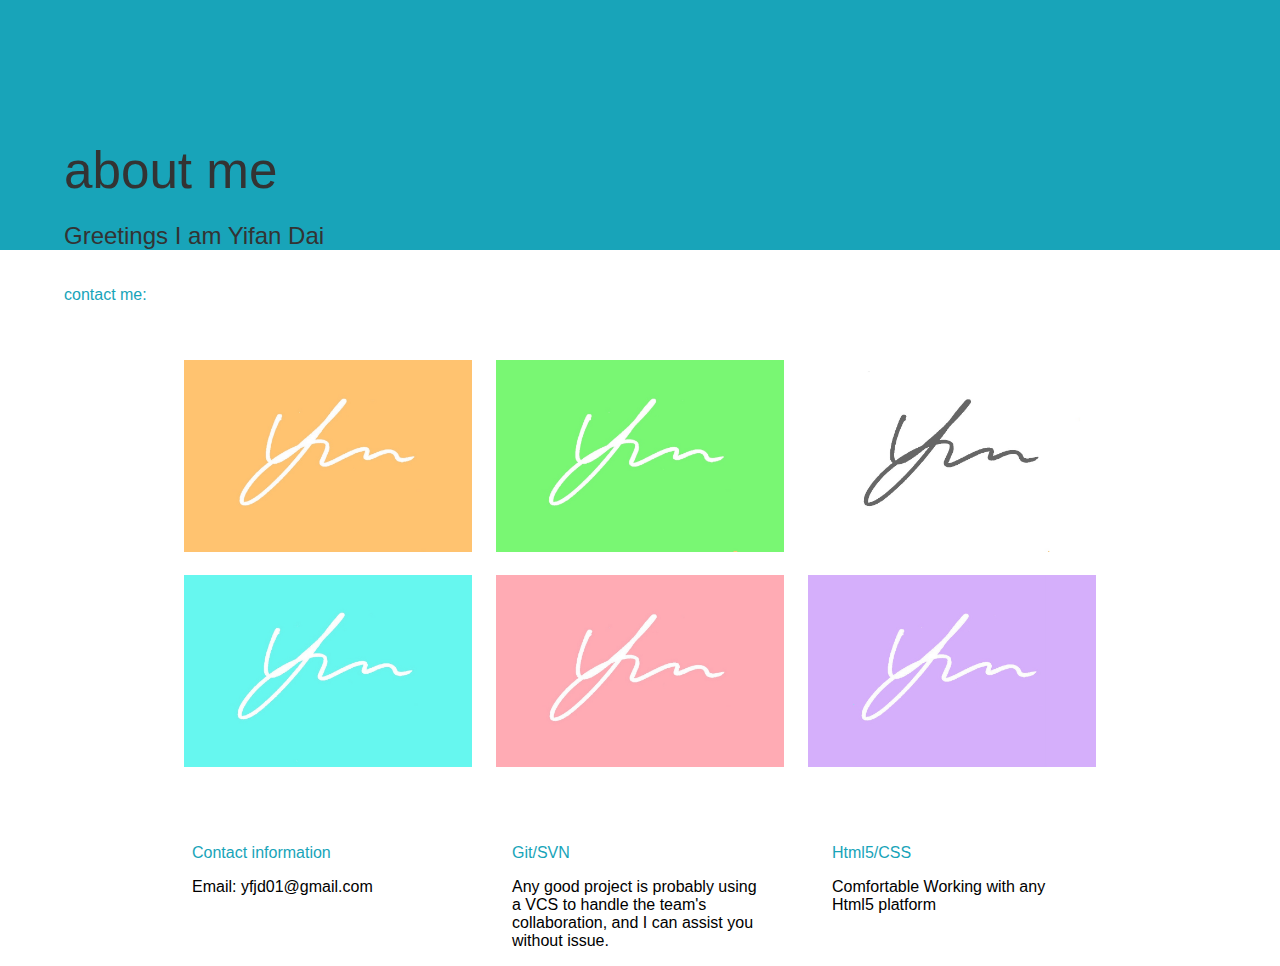
<file: aboutme.html>
<!DOCTYPE html>

<html>


<header>
	<link rel="stylesheet" href="css/aboutmecss.css">
	<link rel="stylesheet" href="css/hexagons/hexa.css">
	
	
	 <div class ="header-content1">about me</div>
	 <div class ="header-content2">Greetings I am Yifan Dai</div>

	<!--
	<div class="hexagon hexagon2">
		<div class="hexagon-in1">
			<div class="hexagon-in2">
			</div>
		</div>
	</div>
	-->
	
</header>
<body>
	<br>
	<div class = "bodybox">
	<br>
		<div class ="header-content3"> contact me: </div>
	  
		<div id="gallery">
			<a href="www.google.ca"> <img alt="" src="picture_library/orange rect.jpg" /></a>
			<a href="www.google.ca"> <img alt="" src="picture_library/green rect.jpg"  /></a>
			<a href="www.google.ca"> <img alt="" src="picture_library/white rect.jpg"  /></a>
			<a href="www.google.ca"> <img alt="" src="picture_library/teal rect.jpg"  /></a>
			<a href="www.google.ca"> <img alt="" src="picture_library/salmon rect.jpg"  /></a>
			<a href="www.google.ca"> <img alt="" src="picture_library/purple rect.jpg"  /></a>
		</div>
</div>


	  <div class = colbox1>
		<div class = "t"> Contact information </div>
		
		<p> Email: yfjd01@gmail.com </p>
	  </div>

	  <div class = colbox2>
		<div class = "t"> Git/SVN </div>
		
		<p> Any good project is probably using a VCS to handle the team's collaboration, 
		and I can assist you without issue. </p>
	  
	  </div>

		<div class = colbox3>
		<div class = "t"> Html5/CSS </div>
		
		<p> Comfortable Working with any Html5 platform</p>
	  </div>


  
</body>
</html>
</file>
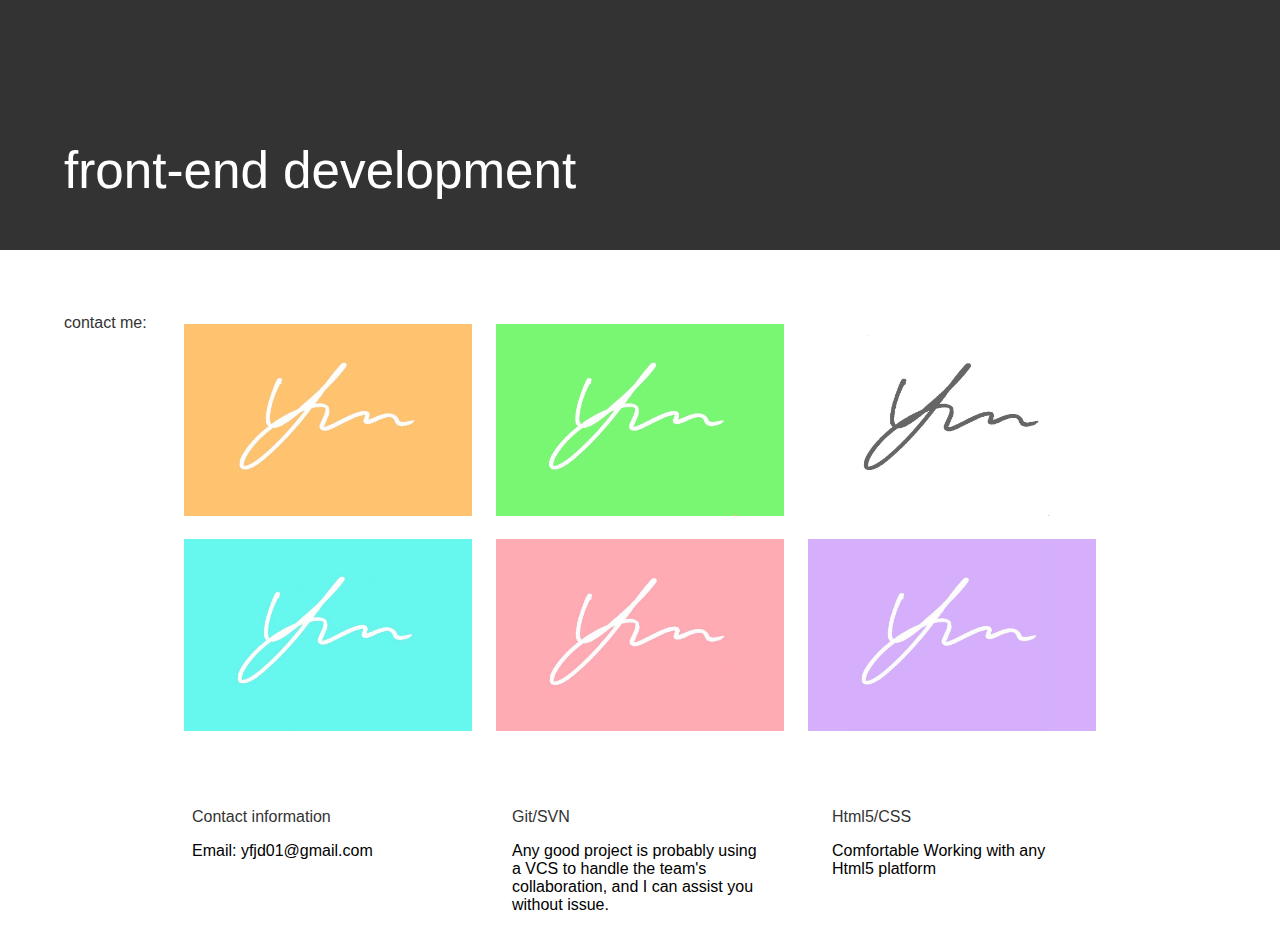
<file: blog.html>
<!DOCTYPE html>

<html>


<header>
	<link rel="stylesheet" href="css/blogcss.css">
	<link rel="stylesheet" href="css/hexagons/hexa.css">
	
	
	 <div class ="header-content1">front-end development</div>
	 <div class ="header-content2">i build websites and stuff</div>

	<!--
	<div class="hexagon hexagon2">
		<div class="hexagon-in1">
			<div class="hexagon-in2">
			</div>
		</div>
	</div>
	-->
	
</header>
<body>
<div class = "bodybox">

		<div class ="header-content3"> contact me: </div>
	  
		<div id="gallery">
			<a href="www.google.ca"> <img alt="" src="picture_library/orange rect.jpg" /></a>
			<a href="www.google.ca"> <img alt="" src="picture_library/green rect.jpg"  /></a>
			<a href="www.google.ca"> <img alt="" src="picture_library/white rect.jpg"  /></a>
			<a href="www.google.ca"> <img alt="" src="picture_library/teal rect.jpg"  /></a>
			<a href="www.google.ca"> <img alt="" src="picture_library/salmon rect.jpg"  /></a>
			<a href="www.google.ca"> <img alt="" src="picture_library/purple rect.jpg"  /></a>
		</div>
</div>


	  <div class = colbox1>
		<div class = "t"> Contact information </div>
		
		<p> Email: yfjd01@gmail.com </p>
	  </div>

	  <div class = colbox2>
		<div class = "t"> Git/SVN </div>
		
		<p> Any good project is probably using a VCS to handle the team's collaboration, 
		and I can assist you without issue. </p>
	  
	  </div>

		<div class = colbox3>
		<div class = "t"> Html5/CSS </div>
		
		<p> Comfortable Working with any Html5 platform</p>
	  </div>


  
</body>
</html>
</file>
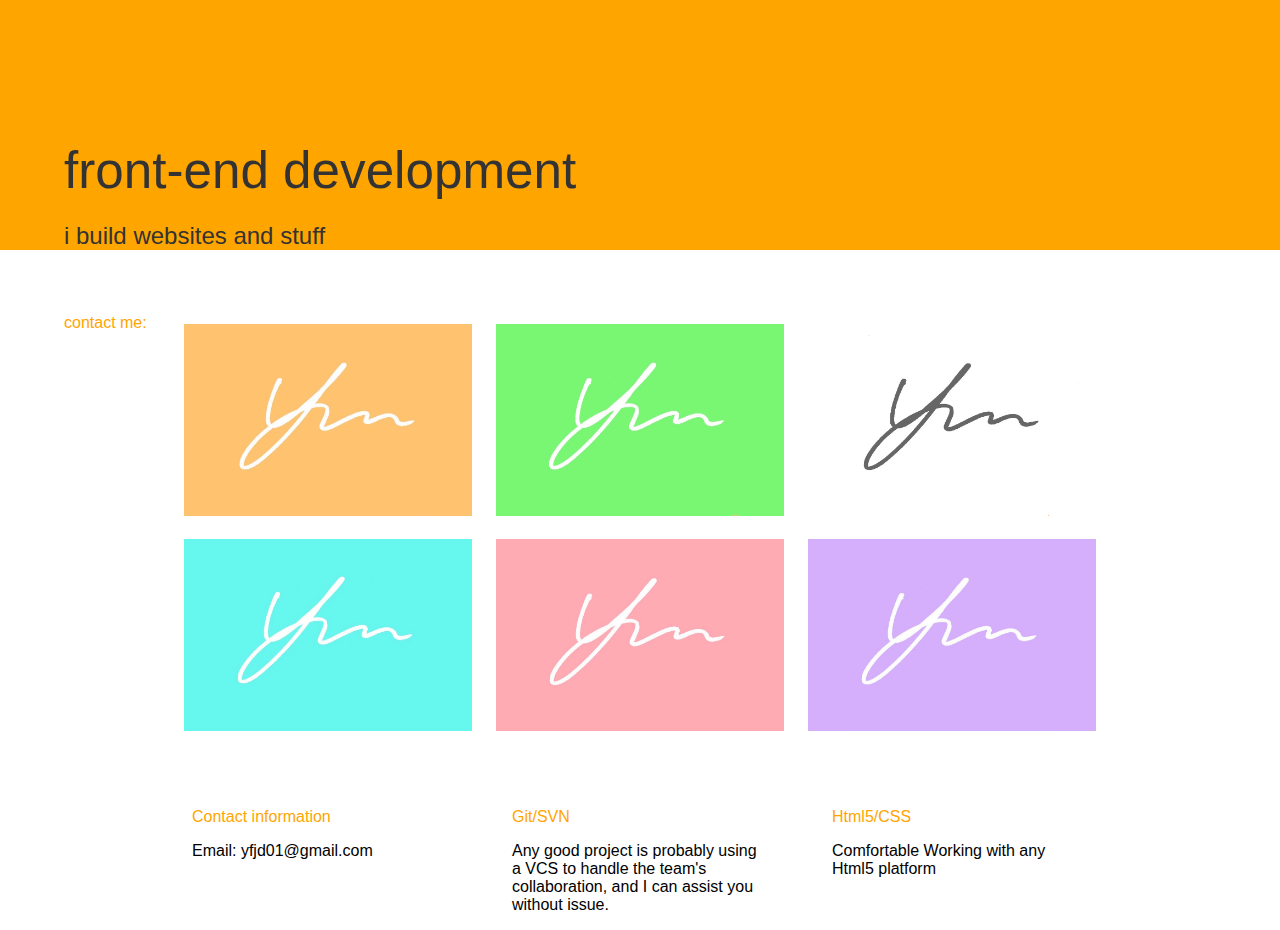
<file: contact.html>
<!DOCTYPE html>

<html>


<header>
	<link rel="stylesheet" href="css/contactcss.css">
	<link rel="stylesheet" href="css/hexagons/hexa.css">
	
	
	 <div class ="header-content1">front-end development</div>
	 <div class ="header-content2">i build websites and stuff</div>

	<!--
	<div class="hexagon hexagon2">
		<div class="hexagon-in1">
			<div class="hexagon-in2">
			</div>
		</div>
	</div>
	-->
	
</header>
<body>
<div class = "bodybox">

		<div class ="header-content3"> contact me: </div>
	  
		<div id="gallery">
			<a href="www.google.ca"> <img alt="" src="picture_library/orange rect.jpg" /></a>
			<a href="www.google.ca"> <img alt="" src="picture_library/green rect.jpg"  /></a>
			<a href="www.google.ca"> <img alt="" src="picture_library/white rect.jpg"  /></a>
			<a href="www.google.ca"> <img alt="" src="picture_library/teal rect.jpg"  /></a>
			<a href="www.google.ca"> <img alt="" src="picture_library/salmon rect.jpg"  /></a>
			<a href="www.google.ca"> <img alt="" src="picture_library/purple rect.jpg"  /></a>
		</div>
</div>


	  <div class = colbox1>
		<div class = "t"> Contact information </div>
		
		<p> Email: yfjd01@gmail.com </p>
	  </div>

	  <div class = colbox2>
		<div class = "t"> Git/SVN </div>
		
		<p> Any good project is probably using a VCS to handle the team's collaboration, 
		and I can assist you without issue. </p>
	  
	  </div>

		<div class = colbox3>
		<div class = "t"> Html5/CSS </div>
		
		<p> Comfortable Working with any Html5 platform</p>
	  </div>


  
</body>
</html>
</file>
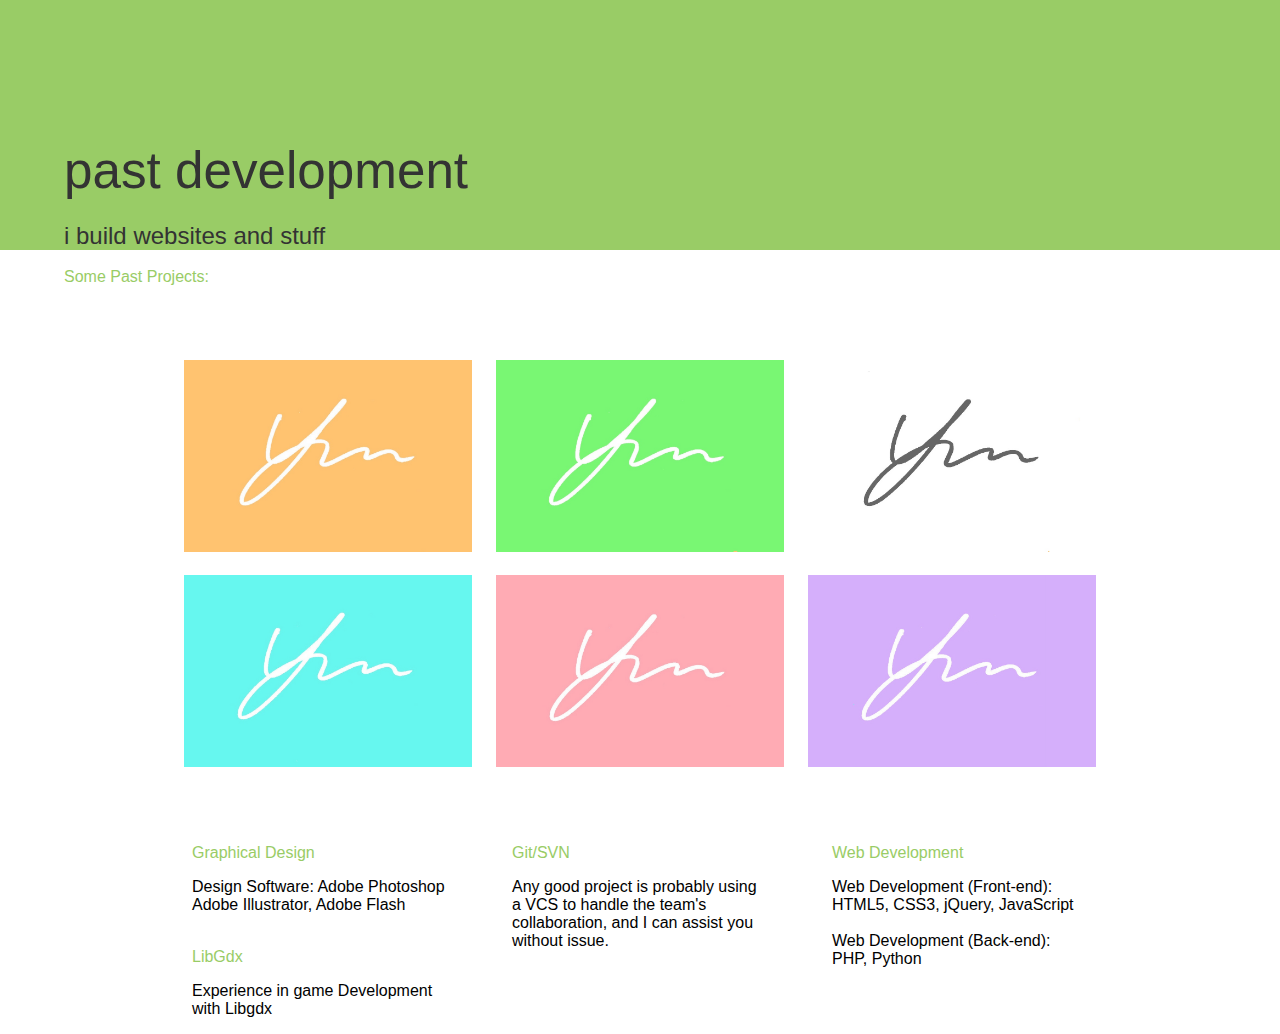
<file: pastproject.html>
<!DOCTYPE html>

<html>


<header>
	<link rel="stylesheet" href="css/pastprojectcss.css">
	<link rel="stylesheet" href="css/hexagons/hexa.css">
	
	
	 <div class ="header-content1">past development</div>
	 <div class ="header-content2">i build websites and stuff</div>

	<!--
	<div class="hexagon hexagon2">
		<div class="hexagon-in1">
			<div class="hexagon-in2">
			</div>
		</div>
	</div>
	-->
	
</header>
<body>
<div class = "bodybox">
	<br>
		<div class ="header-content3"> Some Past Projects:</div>
		<div class ="header-content3">  <br> </div>
		
		<br>
		<div id="gallery">
			<a href="www.google.ca"> <img alt="" src="picture_library/orange rect.jpg" /></a>
			<a href="www.google.ca"> <img alt="" src="picture_library/green rect.jpg"  /></a>
			<a href="www.google.ca"> <img alt="" src="picture_library/white rect.jpg"  /></a>
			<a href="www.google.ca"> <img alt="" src="picture_library/teal rect.jpg"  /></a>
			<a href="www.google.ca"> <img alt="" src="picture_library/salmon rect.jpg"  /></a>
			<a href="www.google.ca"> <img alt="" src="picture_library/purple rect.jpg"  /></a>
		</div>
</div>


	  <div class = colbox1>
		<div class = "t"> Graphical Design</div>
		<p> Design Software: Adobe Photoshop <br>  Adobe Illustrator, Adobe Flash  </p>
		<br>
		<div class = "t"> LibGdx</div>
		<p> Experience in game Development with Libgdx  </p>
		
	 </div>

	  <div class = colbox2>
		<div class = "t"> Git/SVN </div>
		
		<p> Any good project is probably using a VCS to handle the team's collaboration, 
		and I can assist you without issue. </p>
	  
	  </div>

		<div class = colbox3>
		<div class = "t"> Web Development </div>
		
		<p> Web Development (Front-end): HTML5, CSS3, jQuery, JavaScript <br> <br>
		Web Development (Back-end): PHP, Python</p>
	  </div>


  
</body>
</html>
</file>
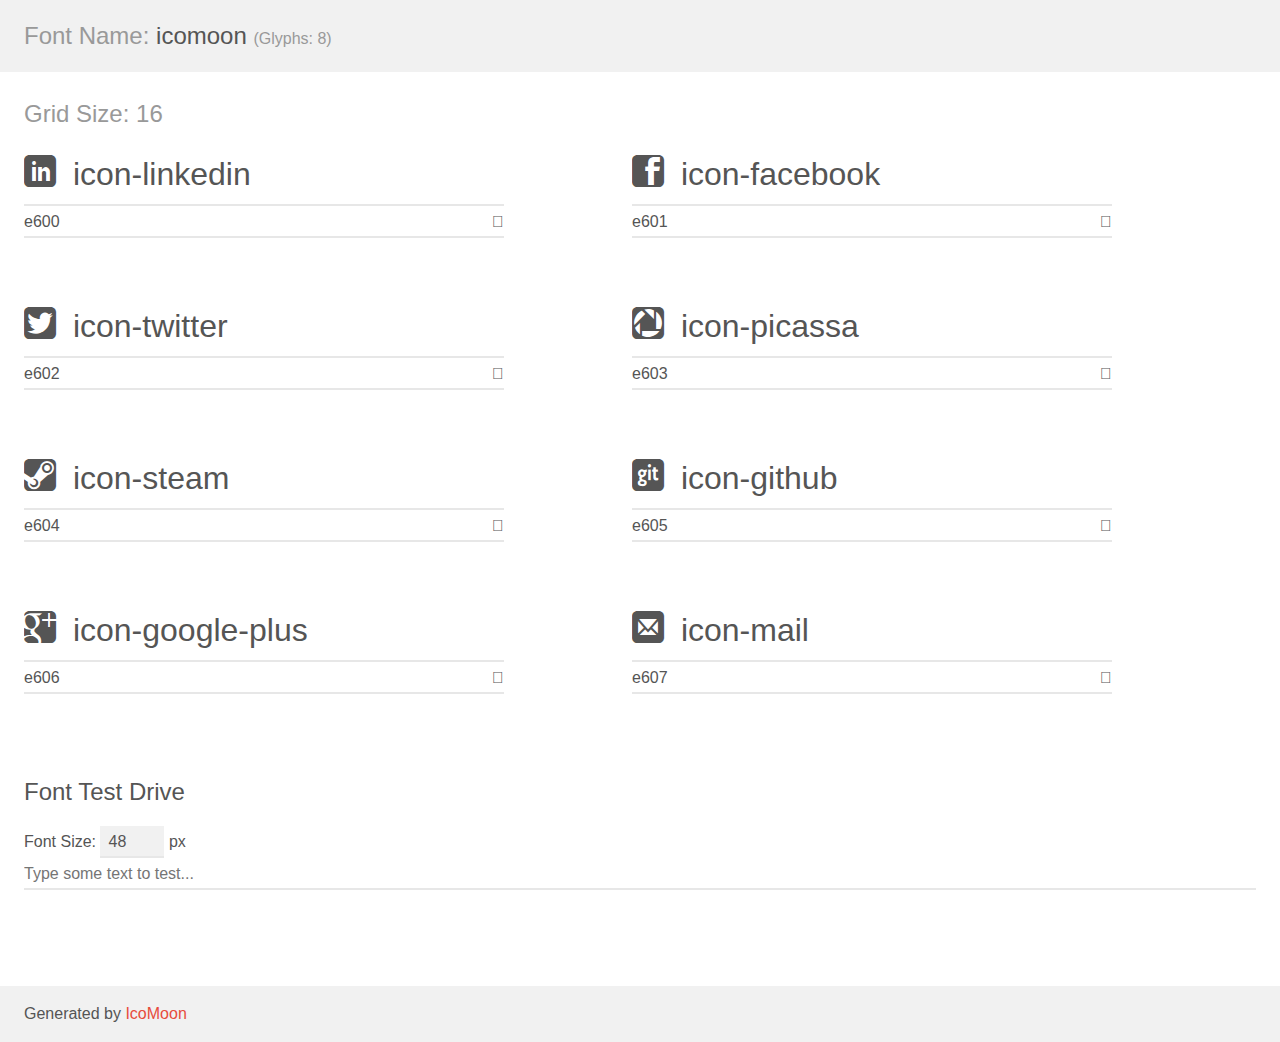
<file: IcoMoon/demo.html>
<!doctype html>
<html>
<head>
	<meta charset="utf-8">
	<title>IcoMoon Demo</title>
	<meta name="description" content="An Icon Font Generated By IcoMoon.io">
	<meta name="viewport" content="width=device-width">
	<link rel="stylesheet" href="demo-files/demo.css">
	<link rel="stylesheet" href="style.css"></head>
<body>
	<div class="bgc1 clearfix">
		<h1 class="mhmm mvm"><span class="fgc1">Font Name:</span> icomoon <small class="fgc1">(Glyphs:&nbsp;8)</small></h1>
	</div>
	<div class="clearfix mhl ptl">
		<h1 class="mvm mtn bshadow fgc1">Grid Size: 16</h1>
		<div class="glyph fs1">
			<div class="clearfix bshadow0 pbs">
				<span class="icon-linkedin"></span><span class="mls"> icon-linkedin</span>
			</div>
			<fieldset class="fs0 size1of1 clearfix">
				<input type="text" readonly value="e600" class="unit size1of2" />
				<input type="text" maxlength="1" readonly value="&#xe600;" class="unitRight size1of2 talign-right" />
			</fieldset>
			<div class="fs0 bshadow0 clearfix noLiga-true">
				<span class="unit pvs fgc1">liga: </span>
				<input type="text" readonly value="" class="liga unitRight" />
			</div>
		</div>
		<div class="glyph fs1">
			<div class="clearfix bshadow0 pbs">
				<span class="icon-facebook"></span><span class="mls"> icon-facebook</span>
			</div>
			<fieldset class="fs0 size1of1 clearfix">
				<input type="text" readonly value="e601" class="unit size1of2" />
				<input type="text" maxlength="1" readonly value="&#xe601;" class="unitRight size1of2 talign-right" />
			</fieldset>
			<div class="fs0 bshadow0 clearfix noLiga-true">
				<span class="unit pvs fgc1">liga: </span>
				<input type="text" readonly value="" class="liga unitRight" />
			</div>
		</div>
		<div class="glyph fs1">
			<div class="clearfix bshadow0 pbs">
				<span class="icon-twitter"></span><span class="mls"> icon-twitter</span>
			</div>
			<fieldset class="fs0 size1of1 clearfix">
				<input type="text" readonly value="e602" class="unit size1of2" />
				<input type="text" maxlength="1" readonly value="&#xe602;" class="unitRight size1of2 talign-right" />
			</fieldset>
			<div class="fs0 bshadow0 clearfix noLiga-true">
				<span class="unit pvs fgc1">liga: </span>
				<input type="text" readonly value="" class="liga unitRight" />
			</div>
		</div>
		<div class="glyph fs1">
			<div class="clearfix bshadow0 pbs">
				<span class="icon-picassa"></span><span class="mls"> icon-picassa</span>
			</div>
			<fieldset class="fs0 size1of1 clearfix">
				<input type="text" readonly value="e603" class="unit size1of2" />
				<input type="text" maxlength="1" readonly value="&#xe603;" class="unitRight size1of2 talign-right" />
			</fieldset>
			<div class="fs0 bshadow0 clearfix noLiga-true">
				<span class="unit pvs fgc1">liga: </span>
				<input type="text" readonly value="" class="liga unitRight" />
			</div>
		</div>
		<div class="glyph fs1">
			<div class="clearfix bshadow0 pbs">
				<span class="icon-steam"></span><span class="mls"> icon-steam</span>
			</div>
			<fieldset class="fs0 size1of1 clearfix">
				<input type="text" readonly value="e604" class="unit size1of2" />
				<input type="text" maxlength="1" readonly value="&#xe604;" class="unitRight size1of2 talign-right" />
			</fieldset>
			<div class="fs0 bshadow0 clearfix noLiga-true">
				<span class="unit pvs fgc1">liga: </span>
				<input type="text" readonly value="" class="liga unitRight" />
			</div>
		</div>
		<div class="glyph fs1">
			<div class="clearfix bshadow0 pbs">
				<span class="icon-github"></span><span class="mls"> icon-github</span>
			</div>
			<fieldset class="fs0 size1of1 clearfix">
				<input type="text" readonly value="e605" class="unit size1of2" />
				<input type="text" maxlength="1" readonly value="&#xe605;" class="unitRight size1of2 talign-right" />
			</fieldset>
			<div class="fs0 bshadow0 clearfix noLiga-true">
				<span class="unit pvs fgc1">liga: </span>
				<input type="text" readonly value="" class="liga unitRight" />
			</div>
		</div>
		<div class="glyph fs1">
			<div class="clearfix bshadow0 pbs">
				<span class="icon-google-plus"></span><span class="mls"> icon-google-plus</span>
			</div>
			<fieldset class="fs0 size1of1 clearfix">
				<input type="text" readonly value="e606" class="unit size1of2" />
				<input type="text" maxlength="1" readonly value="&#xe606;" class="unitRight size1of2 talign-right" />
			</fieldset>
			<div class="fs0 bshadow0 clearfix noLiga-true">
				<span class="unit pvs fgc1">liga: </span>
				<input type="text" readonly value="" class="liga unitRight" />
			</div>
		</div>
		<div class="glyph fs1">
			<div class="clearfix bshadow0 pbs">
				<span class="icon-mail"></span><span class="mls"> icon-mail</span>
			</div>
			<fieldset class="fs0 size1of1 clearfix">
				<input type="text" readonly value="e607" class="unit size1of2" />
				<input type="text" maxlength="1" readonly value="&#xe607;" class="unitRight size1of2 talign-right" />
			</fieldset>
			<div class="fs0 bshadow0 clearfix noLiga-true">
				<span class="unit pvs fgc1">liga: </span>
				<input type="text" readonly value="" class="liga unitRight" />
			</div>
		</div>
	</div>

	<!--[if gt IE 8]><!-->
	<div class="mhl clearfix mbl">
		<h1>Font Test Drive</h1>
		<label>
			Font Size: <input id="fontSize" type="number" class="textbox0 mbm"
			min="8" value="48" />
			px
		</label>
		<input id="testText" type="text" class="phl size1of1 mvl"
		placeholder="Type some text to test..." value=""/>
		</label>
		<div id="testDrive" class="icon-">&nbsp;
		</div>
	</div>
	<!--<![endif]-->
	<div class="bgc1 clearfix">
		<p class="mhl">Generated by <a href="http://icomoon.io/app">IcoMoon</a></p>
	</div>

	<script src="demo-files/demo.js"></script>
</body>
</html>
</file>
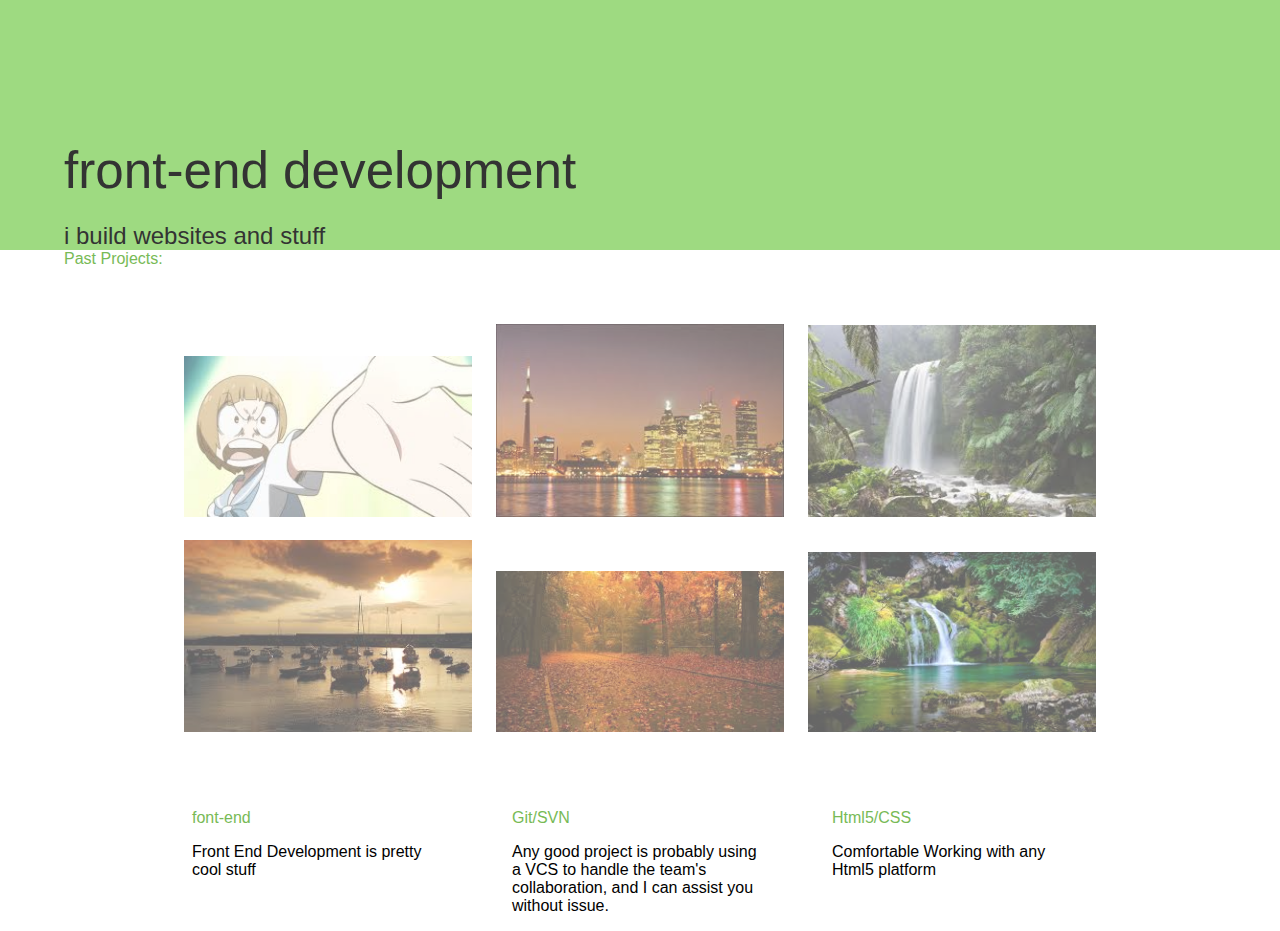
<file: OtherPages/thepages.html>
<!DOCTYPE html>

<html>


<header>
	<link rel="stylesheet" href="pagecss.css">
	<link rel="stylesheet" href="hexagons/hexa.css">
	
	
	 <div class ="header-content1">front-end development</div>
	 <div class ="header-content2">i build websites and stuff</div>

	<!--
	<div class="hexagon hexagon2">
		<div class="hexagon-in1">
			<div class="hexagon-in2">
			</div>
		</div>
	</div>
	-->
	
</header>
<body>
<div class = "bodybox">

		<div class ="header-content3"> Past Projects: </div>
	  
		<div id="gallery">
			<a href="www.google.ca"> <img alt="" src="../Pictures/mako.jpg" /></a>
			<a href="www.google.ca"> <img alt="" src="../Pictures/toronto.jpg" /></a>
			<a href="www.google.ca"> <img alt="" src="../Pictures/waterfall.jpg" /></a>
			<a href="www.google.ca"> <img alt="" src="../Pictures/harbour.jpg" /></a>
			<a href="www.google.ca"> <img alt="" src="../Pictures/images.jpg" /></a>
			<a href="www.google.ca"> <img alt="" src="../Pictures/imgres.jpg" /></a>
		</div>



	  <div class = colbox1>
		<div class = "t"> font-end </div>
		
		<p> Front End Development is pretty cool stuff </p>
	  </div>

	  <div class = colbox2>
		<div class = "t"> Git/SVN </div>
		
		<p> Any good project is probably using a VCS to handle the team's collaboration, 
		and I can assist you without issue. </p>
	  
	  </div>

		<div class = colbox3>
		<div class = "t"> Html5/CSS </div>
		
		<p> Comfortable Working with any Html5 platform</p>
	  </div>


	</div>  
</body>
</html>
</file>
<file: css/aboutmecss.css>
* {
  box-sizing: border-box;
  -moz-box-sizing: border-box;
  -webkit-box-sizing: border-box;
}

html {
  height: 100%;
}

body {
  font-family: Helvetica, Arial, sans-serif;
  margin: 0;
  padding: 0;
  height: auto;
  min-height: 100%;
  position: relative;
  size: 16;
}



header {
  color: #FFFFFF;
  background: #18A4B9;
  padding: 15px;
  height: 250px;
  position: relative;
}


.p{
font-family: Helvetica, Arial, sans-serif;

}
.t{
  color: #18A4B9;
  font-family: Helvetica, Arial, sans-serif;
}

.header-content1{ 
  position: absolute; bottom: 20%; left: 5%;
  color: #333333;
  font-family: Century Gothic, sans-serif;
  font-size: 32px;
  font-size: 3.2rem;

}

.header-content2{ 
  position: absolute; bottom: 0%; left: 5%;
  color: #333333;
  font-family: Century Gothic, sans-serif;
  font-size: 24px;

}

.header-content3{ 
  position: absolute; 
  
  left: 5%; 
  color: #18A4B9;
  font-family: Century Gothic, sans-serif;
  font-size: 16px;

}



main {
  color: #444;
  padding: 60px;
  width: 80%;
  display: inline-block;
  background: green;
  
}



h1 {
  
  color: #333333;
  font-family: Century Gothic, sans-serif;
  font-size: 32px;
  font-size: 3.2rem;
  text-align: left;  
}
  
  
  h2 {
  
  color: #000000;
  font-family: Century Gothic, sans-serif;
  font-size: 256px;
    text-align: center;  
  }
  
  
h3 {  
  font-family: Century Gothic, sans-serif;
  text-align: center;  
  }
  
  
.hexagon {
    overflow: hidden;
    visibility: hidden;
    -webkit-transform: rotate(120deg);
       -moz-transform: rotate(120deg);
         -o-transform: rotate(120deg);
            transform: rotate(120deg);
    cursor: pointer;
    }
  
.hexagon2 {
    width: 200px;
    height: 400px;
    margin: -80px 0 0 20px;
    }

	
	
.colbox1 {
	position: absolute;
	width: 20%;
	left:15%;
	
}


.colbox2 {
	position: absolute;
	width: 20%;
	left:40%;
	
}

.colbox3{
	position: absolute;
	width: 20%;
	left:65%;
	
}




.bodybox {
	position: static;
	
}


#gallery {
  text-align: center;
  width: 75%;
  margin: 5% auto;
}

#gallery img {
  width: 30%;
  transition-duration: 0.6s;
  -webkit-transition-duration: 0.6s; /*Webkit: animation duration*/
  -moz-transition-duration: 0.6s; /*Mozilla: animation duration*/
  -o-transition-duration: 0.6s; /*Opera: animation duration*/
  opacity: 0.6; /*initial opacity of the image*/
  z-index: 1; /*place non-hover images behind the hover image*/
  margin: 1%; /*remove default margin for images*/
  position: relative; /*solve the problem with z-index in Chrome*/
}

#gallery img:hover { 

  -ms-transform: scale( 1.5 );
  -webkit-transform: scale( 1.5 ); /*Webkit: increase size to 1.5x*/
  -moz-transform: scale( 1.5 ); /*Mozilla: scaling*/
  -o-transform: scale( 1.5 ); /*Opera: scaling*/
  box-shadow: 0px 0px 25px gray; /*CSS3 shadows: 25px fuzzy shadow around the entire image*/
  -webkit-box-shadow: 0px 0px 25px gray; /*Webkit: shadows*/
  -moz-box-shadow: 0px 0px 25px gray; /*Mozilla: shadows*/
  opacity: 1; /*default opacity*/
  z-index: 10; /*place hover image in front the non-hover images*/
}
</file>
<file: css/hexagons/hexa.css>
<!--Stole it from http://jsfiddle.net/kizu/bhGn4/ -->
.hexagon {
    overflow: hidden;
    visibility: hidden;
    -webkit-transform: rotate(120deg);
       -moz-transform: rotate(120deg);
         -o-transform: rotate(120deg);
            transform: rotate(120deg);
    cursor: pointer;
    }
	
	
.hexagon-in1 {
    overflow: hidden;
    width: 100%;
    height: 100%;
    -webkit-transform: rotate(-60deg);
       -moz-transform: rotate(-60deg);
         -o-transform: rotate(-60deg);
            transform: rotate(-60deg);
    }
.hexagon-in2 {
    width: 100%;
    height: 100%;
    background-repeat: no-repeat;
    background-position: 50%;
    background-image: url(../../picture_library/myface.jpg);
    visibility: visible;
    -webkit-transform: rotate(-60deg);
       -moz-transform: rotate(-60deg);
         -o-transform: rotate(-60deg);
            transform: rotate(-60deg);
    }
.hexagon-in2:hover {
    background-image: url(../../picture_library/kill.jpg);
    }

.hexagon1 {
    width: 200px;
    height: 100px;

    }
.hexagon2 {
    width: 100px;
    height: 200px;

    }
</file>
<file: css/blogcss.css>
* {
  box-sizing: border-box;
  -moz-box-sizing: border-box;
  -webkit-box-sizing: border-box;
}

html {
  height: 100%;
}

body {
  font-family: Helvetica, Arial, sans-serif;
  margin: 0;
  padding: 0;
  height: auto;
  min-height: 100%;
  position: relative;
  size: 16;
}



header {
  color: #FFFFFF;
  background: #333333;
  padding: 15px;
  height: 250px;
  position: relative;
}


.p{
font-family: Helvetica, Arial, sans-serif;

}
.t{
  color: #333333;
  font-family: Helvetica, Arial, sans-serif;
}

.header-content1{ 
  position: absolute; bottom: 20%; left: 5%;
  color: #FFFFFF;
  font-family: Century Gothic, sans-serif;
  font-size: 32px;
  font-size: 3.2rem;

}

.header-content2{ 
  position: absolute; bottom: 0%; left: 5%;
  color: #333333;
  font-family: Century Gothic, sans-serif;
  font-size: 24px;

}

.header-content3{ 
  position: absolute; 
  
  left: 5%; 
  color: #333333;
  font-family: Century Gothic, sans-serif;
  font-size: 16px;

}



main {
  color: #444;
  padding: 60px;
  width: 80%;
  display: inline-block;
  background: green;
  
}



h1 {
  
  color: #333333;
  font-family: Century Gothic, sans-serif;
  font-size: 32px;
  font-size: 3.2rem;
  text-align: left;  
}
  
  
  h2 {
  
  color: #000000;
  font-family: Century Gothic, sans-serif;
  font-size: 256px;
    text-align: center;  
  }
  
  
h3 {  
  font-family: Century Gothic, sans-serif;
  text-align: center;  
  }
  
  
.hexagon {
    overflow: hidden;
    visibility: hidden;
    -webkit-transform: rotate(120deg);
       -moz-transform: rotate(120deg);
         -o-transform: rotate(120deg);
            transform: rotate(120deg);
    cursor: pointer;
    }
  
.hexagon2 {
    width: 200px;
    height: 400px;
    margin: -80px 0 0 20px;
    }

	
	
.colbox1 {
	position: absolute;
	width: 20%;
	left:15%;
	
}


.colbox2 {
	position: absolute;
	width: 20%;
	left:40%;
	
}

.colbox3{
	position: absolute;
	width: 20%;
	left:65%;
	
}




.bodybox {
	position: static;
	
}


#gallery {
  text-align: center;
  width: 75%;
  margin: 5% auto;
}

#gallery img {
  width: 30%;
  transition-duration: 0.6s;
  -webkit-transition-duration: 0.6s; /*Webkit: animation duration*/
  -moz-transition-duration: 0.6s; /*Mozilla: animation duration*/
  -o-transition-duration: 0.6s; /*Opera: animation duration*/
  opacity: 0.6; /*initial opacity of the image*/
  z-index: 1; /*place non-hover images behind the hover image*/
  margin: 1%; /*remove default margin for images*/
  position: relative; /*solve the problem with z-index in Chrome*/
}

#gallery img:hover { 

  -ms-transform: scale( 1.5 );
  -webkit-transform: scale( 1.5 ); /*Webkit: increase size to 1.5x*/
  -moz-transform: scale( 1.5 ); /*Mozilla: scaling*/
  -o-transform: scale( 1.5 ); /*Opera: scaling*/
  box-shadow: 0px 0px 25px gray; /*CSS3 shadows: 25px fuzzy shadow around the entire image*/
  -webkit-box-shadow: 0px 0px 25px gray; /*Webkit: shadows*/
  -moz-box-shadow: 0px 0px 25px gray; /*Mozilla: shadows*/
  opacity: 1; /*default opacity*/
  z-index: 10; /*place hover image in front the non-hover images*/
}
</file>
<file: css/contactcss.css>
* {
  box-sizing: border-box;
  -moz-box-sizing: border-box;
  -webkit-box-sizing: border-box;
}

html {
  height: 100%;
}

body {
  font-family: Helvetica, Arial, sans-serif;
  margin: 0;
  padding: 0;
  height: auto;
  min-height: 100%;
  position: relative;
  size: 16;
}



header {
  color: #FFFFFF;
  background: #FFA500;
  padding: 15px;
  height: 250px;
  position: relative;
}


.p{
font-family: Helvetica, Arial, sans-serif;

}
.t{
  color: #FFA500;
  font-family: Helvetica, Arial, sans-serif;
}

.header-content1{ 
  position: absolute; bottom: 20%; left: 5%;
  color: #333333;
  font-family: Century Gothic, sans-serif;
  font-size: 32px;
  font-size: 3.2rem;

}

.header-content2{ 
  position: absolute; bottom: 0%; left: 5%;
  color: #333333;
  font-family: Century Gothic, sans-serif;
  font-size: 24px;

}

.header-content3{ 
  position: absolute; 
  
  left: 5%; 
  color: #FFA500;
  font-family: Century Gothic, sans-serif;
  font-size: 16px;

}



main {
  color: #444;
  padding: 60px;
  width: 80%;
  display: inline-block;
  background: green;
  
}



h1 {
  
  color: #333333;
  font-family: Century Gothic, sans-serif;
  font-size: 32px;
  font-size: 3.2rem;
  text-align: left;  
}
  
  
  h2 {
  
  color: #000000;
  font-family: Century Gothic, sans-serif;
  font-size: 256px;
    text-align: center;  
  }
  
  
h3 {  
  font-family: Century Gothic, sans-serif;
  text-align: center;  
  }
  
  
.hexagon {
    overflow: hidden;
    visibility: hidden;
    -webkit-transform: rotate(120deg);
       -moz-transform: rotate(120deg);
         -o-transform: rotate(120deg);
            transform: rotate(120deg);
    cursor: pointer;
    }
  
.hexagon2 {
    width: 200px;
    height: 400px;
    margin: -80px 0 0 20px;
    }

	
	
.colbox1 {
	position: absolute;
	width: 20%;
	left:15%;
	
}


.colbox2 {
	position: absolute;
	width: 20%;
	left:40%;
	
}

.colbox3{
	position: absolute;
	width: 20%;
	left:65%;
	
}




.bodybox {
	position: static;
	
}


#gallery {
  text-align: center;
  width: 75%;
  margin: 5% auto;
}

#gallery img {
  width: 30%;
  transition-duration: 0.6s;
  -webkit-transition-duration: 0.6s; /*Webkit: animation duration*/
  -moz-transition-duration: 0.6s; /*Mozilla: animation duration*/
  -o-transition-duration: 0.6s; /*Opera: animation duration*/
  opacity: 0.6; /*initial opacity of the image*/
  z-index: 1; /*place non-hover images behind the hover image*/
  margin: 1%; /*remove default margin for images*/
  position: relative; /*solve the problem with z-index in Chrome*/
}

#gallery img:hover { 

  -ms-transform: scale( 1.5 );
  -webkit-transform: scale( 1.5 ); /*Webkit: increase size to 1.5x*/
  -moz-transform: scale( 1.5 ); /*Mozilla: scaling*/
  -o-transform: scale( 1.5 ); /*Opera: scaling*/
  box-shadow: 0px 0px 25px gray; /*CSS3 shadows: 25px fuzzy shadow around the entire image*/
  -webkit-box-shadow: 0px 0px 25px gray; /*Webkit: shadows*/
  -moz-box-shadow: 0px 0px 25px gray; /*Mozilla: shadows*/
  opacity: 1; /*default opacity*/
  z-index: 10; /*place hover image in front the non-hover images*/
}
</file>
<file: css/pastprojectcss.css>
* {
  box-sizing: border-box;
  -moz-box-sizing: border-box;
  -webkit-box-sizing: border-box;
}

html {
  height: 100%;
}

body {
  font-family: Helvetica, Arial, sans-serif;
  margin: 0;
  padding: 0;
  height: auto;
  min-height: 100%;
  position: relative;
  size: 16;
}



header {
  color: #FFFFFF;
  background: #99CC66;
  padding: 15px;
  height: 250px;
  position: relative;
}


.p{
font-family: Helvetica, Arial, sans-serif;

}
.t{
  color: #99CC66;
  font-family: Helvetica, Arial, sans-serif;
}

.homebuttons{
  color: #99CC66;
  font-family: Helvetica, Arial, sans-serif;
  position: absolute; top: 0%; right: 0%;
}

.header-content1{ 
  position: absolute; bottom: 20%; left: 5%;
  color: #333333;
  font-family: Century Gothic, sans-serif;
  font-size: 32px;
  font-size: 3.2rem;

}

.header-content2{ 
  position: absolute; bottom: 0%; left: 5%;
  color: #333333;
  font-family: Century Gothic, sans-serif;
  font-size: 24px;

}

.header-content3{ 
  position: absolute; 
  
  left: 5%; 
  color: #99CC66;
  font-family: Century Gothic, sans-serif;
  font-size: 16px;

}



main {
  color: #444;
  padding: 60px;
  width: 80%;
  display: inline-block;
  background: green;
  
}



h1 {
  
  color: #333333;
  font-family: Century Gothic, sans-serif;
  font-size: 32px;
  font-size: 3.2rem;
  text-align: left;  
}
  
  
  h2 {
  
  color: #000000;
  font-family: Century Gothic, sans-serif;
  font-size: 256px;
    text-align: center;  
  }
  
  
h3 {  
  font-family: Century Gothic, sans-serif;
  text-align: center;  
  }
  
  
.hexagon {
    overflow: hidden;
    visibility: hidden;
    -webkit-transform: rotate(120deg);
       -moz-transform: rotate(120deg);
         -o-transform: rotate(120deg);
            transform: rotate(120deg);
    cursor: pointer;
    }
  
.hexagon2 {
    width: 200px;
    height: 400px;
    margin: -80px 0 0 20px;
    }

	
	
.colbox1 {
	position: absolute;
	width: 20%;
	left:15%;
	
}


.colbox2 {
	position: absolute;
	width: 20%;
	left:40%;
	
}

.colbox3{
	position: absolute;
	width: 20%;
	left:65%;
	
}




.bodybox {
	position: static;
	
}


#gallery {
  text-align: center;
  width: 75%;
  margin: 5% auto;
	position: relative;
}

#gallery img {
  width: 30%;
  transition-duration: 0.6s;
  -webkit-transition-duration: 0.6s; /*Webkit: animation duration*/
  -moz-transition-duration: 0.6s; /*Mozilla: animation duration*/
  -o-transition-duration: 0.6s; /*Opera: animation duration*/
  opacity: 0.6; /*initial opacity of the image*/
  z-index: 1; /*place non-hover images behind the hover image*/
  margin: 1%; /*remove default margin for images*/
  position: relative; /*solve the problem with z-index in Chrome*/
}

#gallery img:hover { 

  -ms-transform: scale( 1.5 );
  -webkit-transform: scale( 1.5 ); /*Webkit: increase size to 1.5x*/
  -moz-transform: scale( 1.5 ); /*Mozilla: scaling*/
  -o-transform: scale( 1.5 ); /*Opera: scaling*/
  box-shadow: 0px 0px 25px gray; /*CSS3 shadows: 25px fuzzy shadow around the entire image*/
  -webkit-box-shadow: 0px 0px 25px gray; /*Webkit: shadows*/
  -moz-box-shadow: 0px 0px 25px gray; /*Mozilla: shadows*/
  opacity: 1; /*default opacity*/
  z-index: 10; /*place hover image in front the non-hover images*/
}
</file>
<file: IcoMoon/demo-files/demo.css>
body {
	padding: 0;
	margin: 0;
	font-family: sans-serif;
	font-size: 1em;
	line-height: 1.5;
	color: #555;
	background: #fff;
}
h1 {
	font-size: 1.5em;
	font-weight: normal;
}
small {
	font-size: .66666667em;
}
a {
	color: #e74c3c;
	text-decoration: none;
}
a:hover, a:focus {
	box-shadow: 0 1px #e74c3c;
}
.bshadow0, input {
	box-shadow: inset 0 -2px #e7e7e7;
}
input:hover {
	box-shadow: inset 0 -2px #ccc;
}
input, fieldset {
	font-size: 1em;
	margin: 0;
	padding: 0;
	border: 0;
}
input {
	color: inherit;
	line-height: 1.5;
	height: 1.5em;
	padding: .25em 0;
}
input:focus {
	outline: none;
	box-shadow: inset 0 -2px #449fdb;
}
.glyph {
	font-size: 16px;
	width: 15em;
	padding-bottom: 1em;
	margin-right: 4em;
	margin-bottom: 1em;
	float: left;
	overflow: hidden;
}
.liga {
	width: 80%;
	width: calc(100% - 2.5em);
}
.talign-right {
	text-align: right;
}
.talign-center {
	text-align: center;
}
.bgc1 {
	background: #f1f1f1;
}
.fgc1 {
	color: #999;
}
.fgc0 {
	color: #000;
}
p {
	margin-top: 1em;
	margin-bottom: 1em;
}
.mvm {
	margin-top: .75em;
	margin-bottom: .75em;
}
.mtn {
	margin-top: 0;
}
.mtl, .mal {
	margin-top: 1.5em;
}
.mbl, .mal {
	margin-bottom: 1.5em;
}
.mal, .mhl {
	margin-left: 1.5em;
	margin-right: 1.5em;
}
.mhmm {
	margin-left: 1em;
	margin-right: 1em;
}
.mls {
	margin-left: .25em;
}
.ptl {
	padding-top: 1.5em;
}
.pbs, .pvs {
	padding-bottom: .25em;
}
.pvs, .pts {
	padding-top: .25em;
}
.clearfix {
	zoom: 1;
}
.unit {
	float: left;
}
.unitRight {
	float: right;
}
.size1of2 {
	width: 50%;
}
.size1of1 {
	width: 100%;
}
.clearfix:before, .clearfix:after {
	content: " ";
	display: table;
}
.clearfix:after {
	clear: both;
}
.noLiga-true {
	display: none;
}
.textbox0 {
	width: 3em;
	background: #f1f1f1;
	padding: .25em .5em;
	line-height: 1.5;
	height: 1.5em;
}
#testDrive {
	padding-top: 24px;
}
.fs0 {
	font-size: 16px;
}
.fs1 {
	font-size: 32px;
}
</file>
<file: IcoMoon/style.css>
@font-face {
	font-family: 'icomoon';
	src:url('fonts/icomoon.eot?-vj0eiq');
	src:url('fonts/icomoon.eot?#iefix-vj0eiq') format('embedded-opentype'),
		url('fonts/icomoon.woff?-vj0eiq') format('woff'),
		url('fonts/icomoon.ttf?-vj0eiq') format('truetype'),
		url('fonts/icomoon.svg?-vj0eiq#icomoon') format('svg');
	font-weight: normal;
	font-style: normal;
}

[class^="icon-"], [class*=" icon-"] {
	font-family: 'icomoon';
	speak: none;
	font-style: normal;
	font-weight: normal;
	font-variant: normal;
	text-transform: none;
	line-height: 1;

	/* Better Font Rendering =========== */
	-webkit-font-smoothing: antialiased;
	-moz-osx-font-smoothing: grayscale;
}

.icon-linkedin:before {
	content: "\e600";
}
.icon-facebook:before {
	content: "\e601";
}
.icon-twitter:before {
	content: "\e602";
}
.icon-picassa:before {
	content: "\e603";
}
.icon-steam:before {
	content: "\e604";
}
.icon-github:before {
	content: "\e605";
}
.icon-google-plus:before {
	content: "\e606";
}
.icon-mail:before {
	content: "\e607";
}
</file>
<file: OtherPages/pagecss.css>
* {
  box-sizing: border-box;
  -moz-box-sizing: border-box;
  -webkit-box-sizing: border-box;
}

html {
  height: 100%;
}

body {
  font-family: Helvetica, Arial, sans-serif;
  margin: 0;
  padding: 0;
  height: auto;
  min-height: 100%;
  position: relative;
  size: 16;
}



header {
  color: #FFFFFF;
  background: #9EDA81;
  padding: 15px;
  height: 250px;
  position: relative;
}


p{
font-family: Helvetica, Arial, sans-serif;

}
.t{
  color: #78BA56;
  font-family: Helvetica, Arial, sans-serif;
}

.header-content1{ 
  position: absolute; bottom: 20%; left: 5%;
  color: #333333;
  font-family: Century Gothic, sans-serif;
  font-size: 32px;
  font-size: 3.2rem;

}

.header-content2{ 
  position: absolute; bottom: 0%; left: 5%;
  color: #333333;
  font-family: Century Gothic, sans-serif;
  font-size: 24px;

}

.header-content3{ 
  position: absolute; 
  
  left: 5%; 
  color: #78BA56;
  font-family: Century Gothic, sans-serif;
  font-size: 16px;

}



main {
  color: #444;
  padding: 60px;
  width: 80%;
  display: inline-block;
  background: green;
  
}



h1 {
  
  color: #333333;
  font-family: Century Gothic, sans-serif;
  font-size: 32px;
  font-size: 3.2rem;
  text-align: left;  
}
  
  
  h2 {
  
  color: #000000;
  font-family: Century Gothic, sans-serif;
  font-size: 256px;
    text-align: center;  
  }
  
  
h3 {  
  font-family: Century Gothic, sans-serif;
  text-align: center;  
  }
  
  
.hexagon {
    overflow: hidden;
    visibility: hidden;
    -webkit-transform: rotate(120deg);
       -moz-transform: rotate(120deg);
         -o-transform: rotate(120deg);
            transform: rotate(120deg);
    cursor: pointer;
    }
  
.hexagon2 {
    width: 200px;
    height: 400px;
    margin: -80px 0 0 20px;
    }

	
	
.colbox1 {
	position: absolute;
	width: 20%;
	left:15%;
	
}


.colbox2 {
	position: absolute;
	width: 20%;
	left:40%;
	
}

.colbox3{
	position: absolute;
	width: 20%;
	left:65%;
	
}




.bodybox {
	position: absolute;
	
}


#gallery {
  text-align: center;
  width: 75%;
  margin: 5% auto;
}

#gallery img {
  width: 30%;
  transition-duration: 0.6s;
  -webkit-transition-duration: 0.6s; /*Webkit: animation duration*/
  -moz-transition-duration: 0.6s; /*Mozilla: animation duration*/
  -o-transition-duration: 0.6s; /*Opera: animation duration*/
  opacity: 0.6; /*initial opacity of the image*/
  z-index: 1; /*place non-hover images behind the hover image*/
  margin: 1%; /*remove default margin for images*/
  position: relative; /*solve the problem with z-index in Chrome*/
}

#gallery img:hover { 

  -ms-transform: scale( 1.5 );
  -webkit-transform: scale( 1.5 ); /*Webkit: increase size to 1.5x*/
  -moz-transform: scale( 1.5 ); /*Mozilla: scaling*/
  -o-transform: scale( 1.5 ); /*Opera: scaling*/
  box-shadow: 0px 0px 25px gray; /*CSS3 shadows: 25px fuzzy shadow around the entire image*/
  -webkit-box-shadow: 0px 0px 25px gray; /*Webkit: shadows*/
  -moz-box-shadow: 0px 0px 25px gray; /*Mozilla: shadows*/
  opacity: 1; /*default opacity*/
  z-index: 10; /*place hover image in front the non-hover images*/
}
</file>
<file: OtherPages/hexagons/hexa.css>
<!--Stole it from http://jsfiddle.net/kizu/bhGn4/ -->
.hexagon {
    overflow: hidden;
    visibility: hidden;
    -webkit-transform: rotate(120deg);
       -moz-transform: rotate(120deg);
         -o-transform: rotate(120deg);
            transform: rotate(120deg);
    cursor: pointer;
    }
.hexagon-in1 {
    overflow: hidden;
    width: 100%;
    height: 100%;
    -webkit-transform: rotate(-60deg);
       -moz-transform: rotate(-60deg);
         -o-transform: rotate(-60deg);
            transform: rotate(-60deg);
    }
.hexagon-in2 {
    width: 100%;
    height: 100%;
    background-repeat: no-repeat;
    background-position: 50%;
    background-image: url(http://placekitten.com/240/240);
    visibility: visible;
    -webkit-transform: rotate(-60deg);
       -moz-transform: rotate(-60deg);
         -o-transform: rotate(-60deg);
            transform: rotate(-60deg);
    }
.hexagon-in2:hover {
    background-image: url(http://placekitten.com/241/241);
    }

.hexagon1 {
    width: 400px;
    height: 200px;
    margin: 0 0 0 -80px;
    }
.hexagon2 {
    width: 200px;
    height: 400px;
    margin: -80px 0 0 20px;
    }
.dodecagon {
    width: 200px;
    height: 200px;
    margin: -80px 0 0 20px;
    }
</file>
